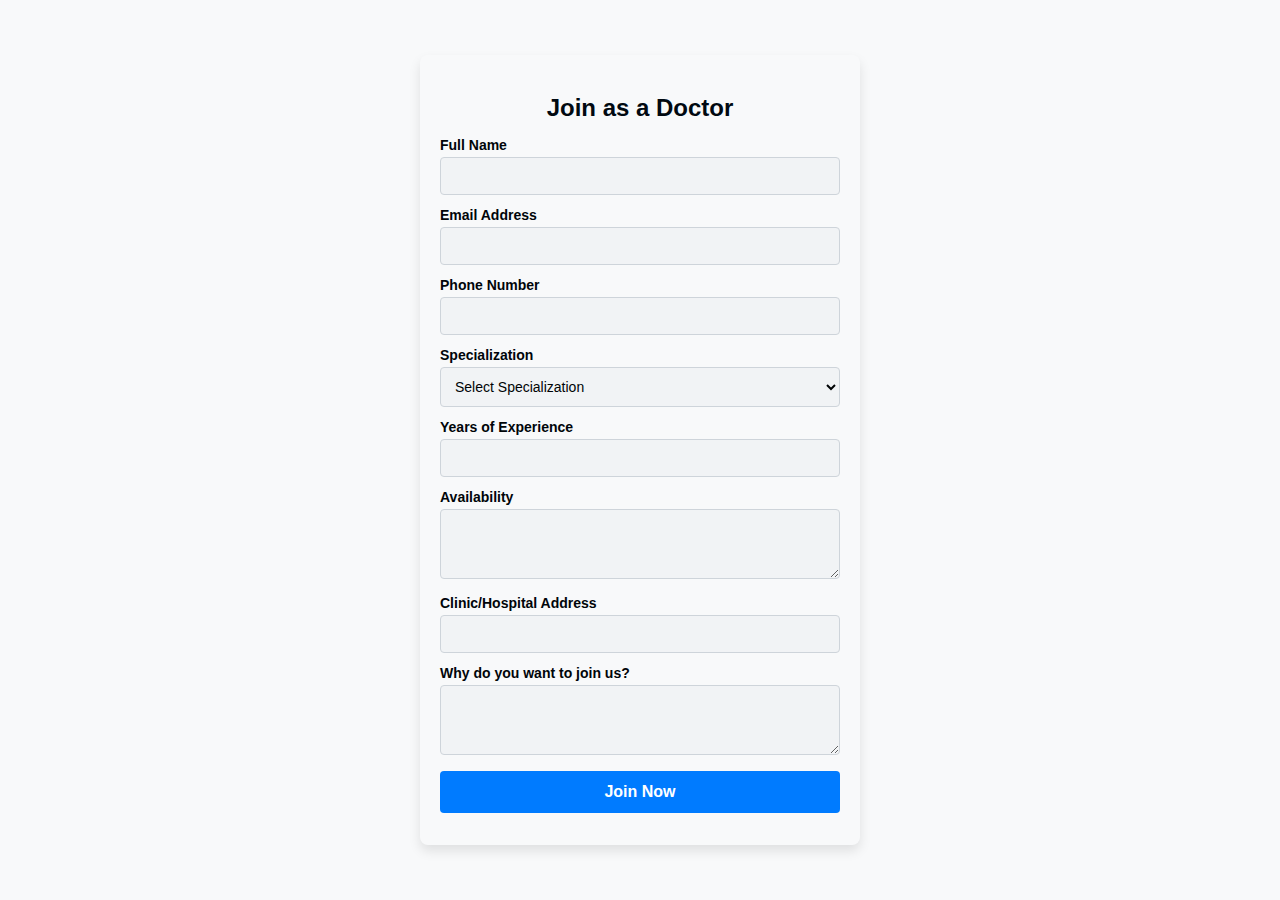
<file: newdoctor.html>
<!DOCTYPE html>
<html lang="en">
<head>
    <meta charset="UTF-8">
    <meta name="viewport" content="width=device-width, initial-scale=1.0">
    <title>Doctor Registration Form</title>
    <style>
        body {
            font-family: 'Helvetica', sans-serif;
            background-color: #f8f9fa;
            margin: 0;
            padding: 0;
            display: flex;
            justify-content: center;
            align-items: center;
            height: 100vh;
            background-image: url("https://wallpaperaccess.com/full/5301521.jpg");
        }

        .form-container {
            background-color: #ffffff;
            padding: 20px;
            border-radius: 8px;
            box-shadow: 0 6px 12px rgba(0, 0, 0, 0.1);
            max-width: 400px;
            width: 50%;
            background: transparent;
        }

        h2 {
            text-align: center;
            color: #010911;
            margin-bottom: 15px;
            font-size: 24px;
        }

        .form-group {
            margin-bottom: 12px;
        }

        label {
            display: block;
            margin-bottom: 4px;
            color: #000509;
            font-weight: bold;
            font-size: 14px;
        }

        input[type="text"], 
        input[type="email"], 
        input[type="tel"], 
        input[type="number"], 
        select, 
        textarea {
            width: 100%;
            padding: 10px;
            border: 1px solid #ced4da;
            border-radius: 4px;
            background-color: #f1f3f5;
            box-sizing: border-box;
            font-size: 14px;
            color: #000305;
        }

        textarea {
            resize: vertical;
        }

        input[type="submit"] {
            width: 100%;
            padding: 12px;
            background-color: #007bff;
            color: white;
            border: none;
            border-radius: 4px;
            cursor: pointer;
            font-size: 16px;
            font-weight: bold;
            transition: background-color 0.3s ease;
        }

        input[type="submit"]:hover {
            background-color: #0056b3;
        }

        .form-group input, .form-group select, .form-group textarea {
            transition: border 0.3s ease;
        }

        .form-group input:focus, .form-group select:focus, .form-group textarea:focus {
            border-color: #007bff;
        }

        @media (max-width: 768px) {
            .form-container {
                padding: 15px;
            }

            input[type="submit"] {
                padding: 10px;
                font-size: 14px;
            }
        }
    </style>
</head>
<body>

    <div class="form-container">
        <h2>Join as a Doctor</h2>
        <form id="doctor-form">
            <div class="form-group">
                <label for="name">Full Name</label>
                <input type="text" id="name" name="name" required>
            </div>

            <div class="form-group">
                <label for="email">Email Address</label>
                <input type="email" id="email" name="email" required>
            </div>

            <div class="form-group">
                <label for="phone">Phone Number</label>
                <input type="tel" id="phone" name="phone" required>
            </div>

            <div class="form-group">
                <label for="specialization">Specialization</label>
                <select id="specialization" name="specialization" required>
                    <option value="" disabled selected>Select Specialization</option>
                    <option value="cardiology">Cardiology</option>
                    <option value="neurology">Neurology</option>
                    <option value="pediatrics">Pediatrics</option>
                    <option value="general_surgery">General Surgery</option>
                    <option value="orthopedics">Orthopedics</option>
                </select>
            </div>

            <div class="form-group">
                <label for="experience">Years of Experience</label>
                <input type="number" id="experience" name="experience" min="1" required>
            </div>

            <div class="form-group">
                <label for="availability">Availability</label>
                <textarea id="availability" name="availability" rows="3" required></textarea>
            </div>

            <div class="form-group">
                <label for="address">Clinic/Hospital Address</label>
                <input type="text" id="address" name="address" required>
            </div>

            <div class="form-group">
                <label for="message">Why do you want to join us?</label>
                <textarea id="message" name="message" rows="3"></textarea>
            </div>

            <div class="form-group">
                <input type="submit" value="Join Now">
            </div>
        </form>
    </div>

    <script>
        document.getElementById('doctor-form').addEventListener('submit', function(event) {
        event.preventDefault();  // Prevent form from submitting the traditional way

        // Hide the form
        document.querySelector('.form-container').style.display = 'none';

        // Display a congratulations message
        const messageDiv = document.createElement('div');
        messageDiv.innerHTML = `
            <div style="text-align:center; padding:20px;">
                <h1>Congratulations!</h1>
                <p>Thank you for registering as a doctor. We will get back to you soon!</p>
                <a href="index.html" style="padding: 10px 20px; background-color: #007bff; color: white; text-decoration: none; border-radius: 4px;">Go Back to Home</a>
            </div>
        `;
        document.body.appendChild(messageDiv);
    });
    </script>

</body>
</html>
</file>
